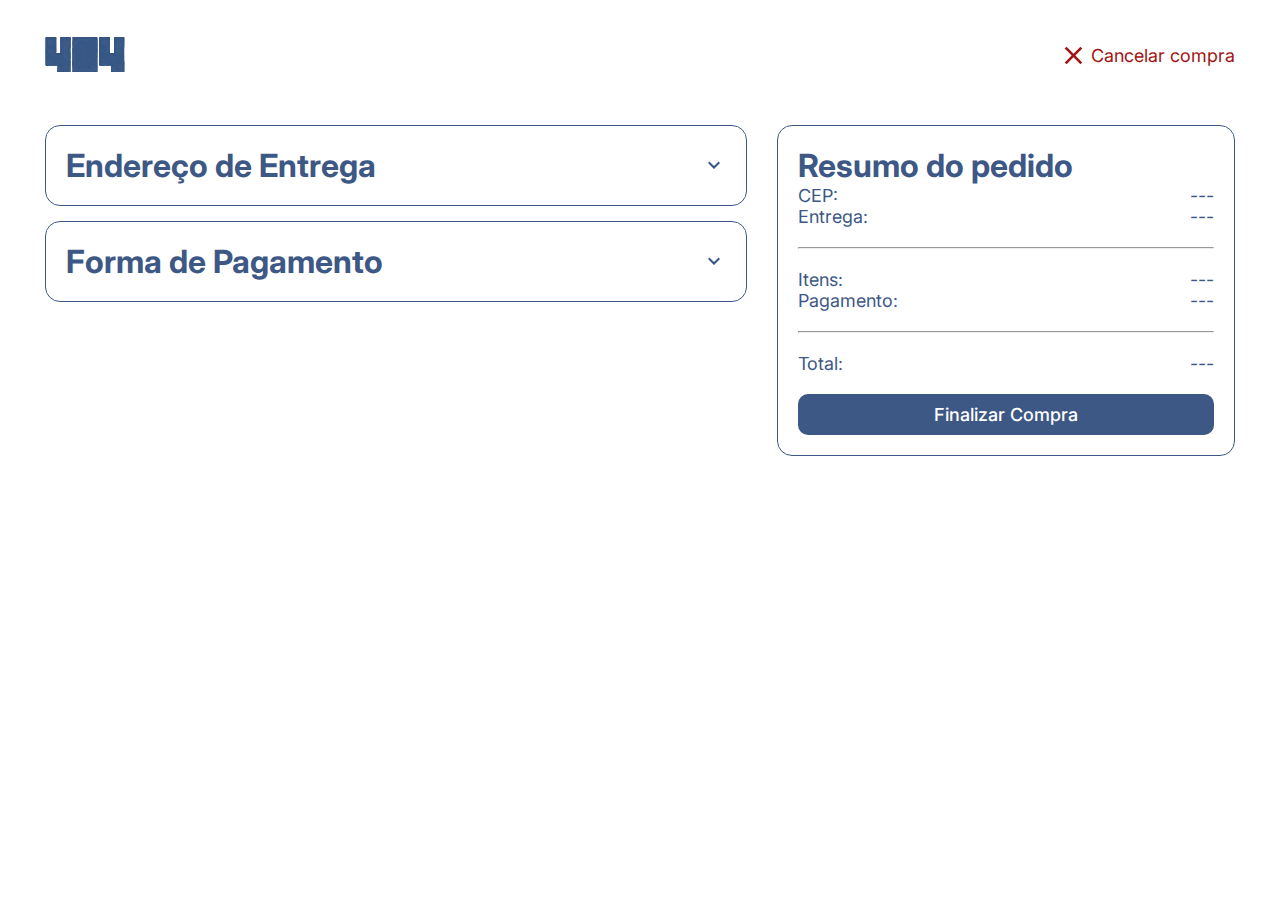
<file: checkout.html>
<!DOCTYPE html>
<html lang="pt-br">
<head>
    <meta charset="UTF-8">
    <meta http-equiv="X-UA-Compatible" content="IE=edge">
    <meta name="viewport" content="width=device-width, initial-scale=1.0">
    <link rel="shortcut icon" href="favicon/favicon.ico" type="image/x-icon">
    <link rel="stylesheet" href="style/css/checkout-style.css">
    <title>Finalizar Compra</title>
</head>
<body>
    <header>
        <nav>
            <img class="logo" src="imgs/logo-blue.svg" alt="404">
        </nav>
        <nav>
            <img src="imgs/close.svg" alt="close" id="close">
            <a href=""  class="back">Cancelar compra</a>
        </nav>
    </header>
    <section id="alert">
        <div id="alert-box">

        </div>
    </section>
    <main>
        <!--  Informar endereço  -->
        <section class="input-info">
            <div class="info-box" id="address">
                <div class="top-box" onclick="hideShowAddress()">
                    <h1>Endereço de Entrega</h1>
                    <img src="imgs/arrow.svg" alt="arrow" class="arrow" id="arrow-address">
                </div>
                <div class="body-box" id="body-address">
                    <hr>
                    <form class="input-group">
                        <div class="input-line">
                            <input class="address-inp" type="text" name="name" id="name" placeholder="Nome">
                            <div class="search-area">
                                <input class="address-inp" type="number" name="cep" id="cep" class="cep-inp" placeholder="CEP">
                                <img src="imgs/search.svg" alt="search" id="search" onclick="searchCEP()">
                            </div>
                        </div>
                        <div class="input-line">
                            <input class="address-inp" type="text" name="state" id="state" placeholder="Estado">
                            <input class="address-inp" type="text" name="city" id="city" placeholder="Cidade">
                        </div>
                        <div class="input-line">
                            <input class="address-inp" type="text" name="district" id="district" placeholder="Bairro">
                            <input class="address-inp" type="text" name="street" id="street" placeholder="Rua">
                        </div>
                        <div class="input-line">
                            <input class="address-inp" type="number" name="n" id="n" placeholder="Nº">
                            <input class="address-inp" type="text" name="complement" id="complement" placeholder="Complemento">
                        </div>
                    </form>
                    <input type="button" value="Confirmar Endereço" class="btn" onclick="showAddress()">
                </div>
            </div>
            <!--  Informar Metodo de pagamento  -->
            <div class="info-box" id="payment">
                <div class="top-box" onclick="hideShowPayment()">
                    <h1>Forma de Pagamento</h1>
                    <img src="imgs/arrow.svg" alt="arrow" class="arrow" id="arrow-pay">
                </div>
                <div class="body-box" id="body-pay">
                    <hr>
                    <div class="option-pay">
                        <input type="button" class="btn-pay" id="debit-btn" value="Débito" onclick="debit()">
                        <input type="button" class="btn-pay" id="credit-btn" value="Crédito" onclick="credit()">
                        <input type="button" class="btn-pay" id="pix-btn" value="Pix" onclick="pix()">
                        <input type="button" class="btn-pay" id="boleto-btn" value="Boleto" onclick="boleto()">
                    </div>

                    <!--  Crédito  -->

                    <div class="form-pay" id="credit-box">
                        <div class="payment-methods">
                            <form id="credit" class="option-method">
                                <h2 id="title-methods">Dados do Cartão</h2>
                                <div class="input-line">
                                    <input type="text" name="name" class="card-input card-name" id="card-name-credit" placeholder="Nome no Cartão">
                                </div>
                                <div class="input-line">
                                    <input type="number" name="number" id="card-number-credit" class="card-input card-number" placeholder="Número do Cartão">
                                </div>
                                <div class="input-line">
                                    <input type="text" name="date" id="card-date-credit" class="card-input card-date" placeholder="mm/aa">
                                    <input type="number" name="code" id="card-code-credit" class="card-input card-code" placeholder="CVV">
                                </div>
                            </form>
                            <div class="help">
                                <h2>Onde Encontrar?</h2>
                                <img src="imgs/card.PNG" id="card-img" alt="card">
                            </div>
                        </div>
                        <input type="button" value="Adicionar" class="btn" onclick="showPayment()">
                    </div>

                    <!--  Débito  -->
                    <div class="form-pay" id="debit-box">
                        <div class="payment-methods">
                            <form id="credit" class="option-method">
                                <h2 id="title-methods">Dados do Cartão</h2>
                                <div class="input-line">
                                    <input type="text" name="name" class="card-input card-name" id="card-name-debit" placeholder="Nome no Cartão">
                                </div>
                                <div class="input-line">
                                    <input type="number" name="number" id="card-number-debit" class="card-input card-number" placeholder="Número do Cartão">
                                </div>
                                <div class="input-line">
                                    <input type="text" name="date" id="card-date-debit" class="card-input card-date" placeholder="mm/aa">
                                    <input type="number" name="code" id="card-code-debit" class="card-input card-code" placeholder="CVV">
                                </div>
                            </form>
                            <div class="help">
                                <h2>Onde Encontrar?</h2>
                                <img src="imgs/card.PNG" id="card-img" alt="card">
                            </div>
                        </div>
                        <input type="button" value="Adicionar" class="btn" onclick="showPayment()">
                    </div>

                    <!-- Pix -->

                    <div  class="form-pay" id="pix-box">
                        <div class="payment-methods">
                            <div class="option-method">
                                <h2>Copia e Colar</h2>
                                <p>copie o código numerico a abaixo ou escaneie qrCode no aplicativo de seu banco.</p>
                                <p class="code-txt">GHRWFDIVJEIEFG74RY87TEF</p>
                                <input type="button" value="Copiar" class="btn">
                            </div>
                            <div class="help">
                                <h2>Escaneie</h2>
                                <img src="imgs/qrcode.jpeg" alt="QrCode" id="qrcode">
                            </div>
                        </div>
                    </div>

                    <!--   Boleto  -->

                    <div class="form-pay">
                        <div class="payment-methods boleto" id="boleto-box">
                            <h2>Boleto</h2>
                            <p>Basta realizar o pagamento do boleto, copie o código de barras ou imprima o boleto.</p>
                            <br>
                            <p>Vencimento em até 2 dias.</p>
                            <p class="code-txt">GHRWFDIVJEIEFG74RY87TEF</p>
                            <input type="button" value="Copiar código de barras" class="btn">
                            <input type="button" value="Imprimir" class="btn btn-alt">
                        </div>
                    </div>

                </div>
            </div>
        </section>
        <section class="check">
        <!--  Resumo do Pedido  -->
            <div class="info-box">
                <h1>Resumo do pedido</h1>
                <div class="checkout-info">
                    <p>CEP:</p>
                    <p id="p-cep">---</p>
                </div>
                <div class="checkout-info">
                    <p>Entrega:</p>
                    <p id="p-price">---</p>
                </div>
                <hr>
                <div class="checkout-info">
                    <p>Itens:</p>
                    <p id="p-item">---</p>
                </div>
                <div class="checkout-info">
                    <p>Pagamento:</p>
                    <p id="p-payment">---</p>
                </div>
                <hr>
                <div class="checkout-info">
                    <p>Total:</p>
                    <p id="p-total">---</p>
                </div>
                <input type="button" value="Finalizar Compra" class="btn" onclick="validation()">
            </div>
        </section>
    </main>
    <script src="script/hideShow.js"></script>
    <script src="script/searchCEP.js"></script>
    <script src="script/verifyInformation.js"></script>
    <script src="script/paymentMethods.js"></script>
</body>
</html>
</file>
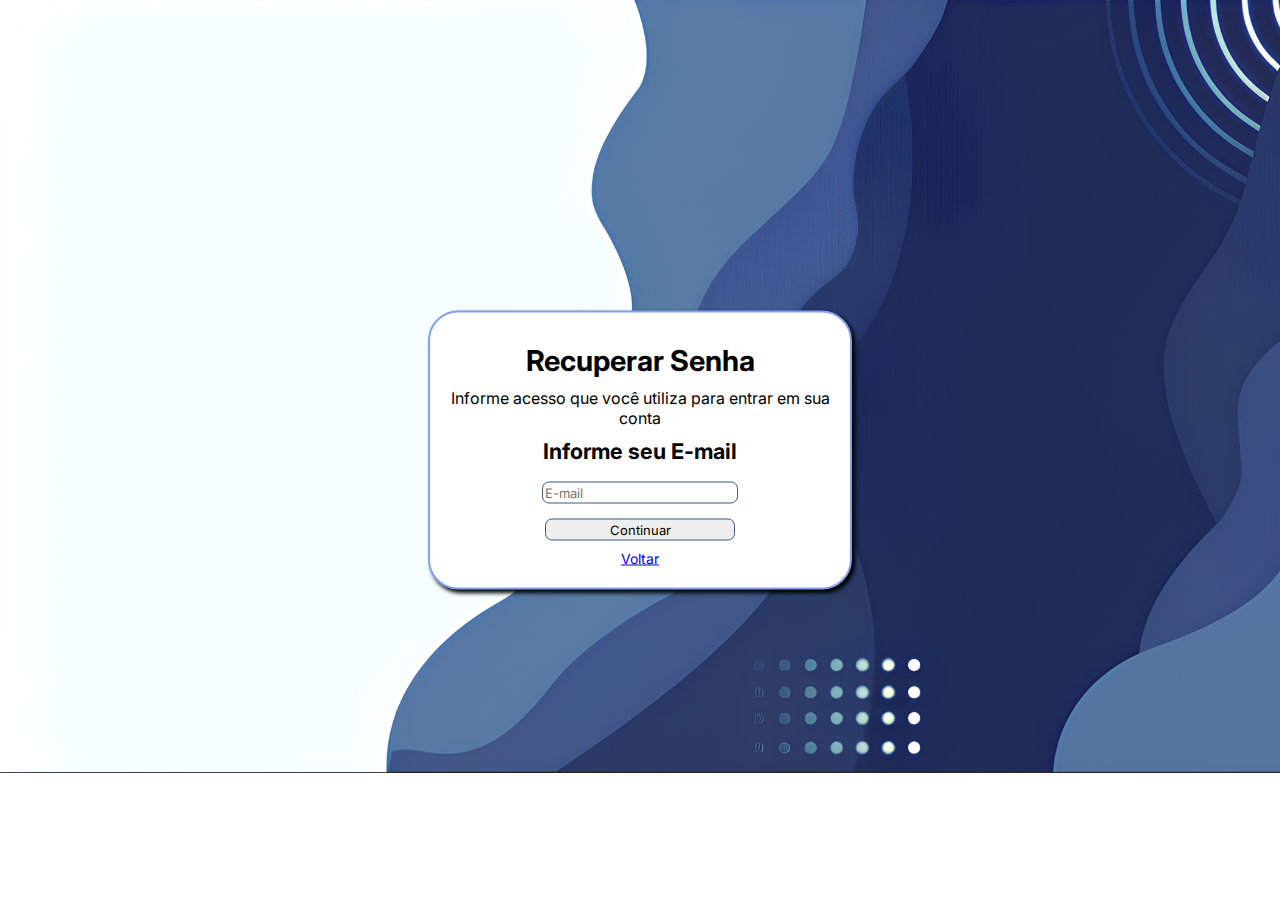
<file: ForgotPassword.html>
<!DOCTYPE html>
<html lang="pt-br">
<head>
    <meta charset="UTF-8">
    <meta name="viewport" content="width=device-width, initial-scale=1.0">
    <link rel="stylesheet" href="Forgot.css">
    <title>Forgot </title>
</head>
<body>
    <section>
        <h1>Recuperar Senha</h1>
        
        <p> Informe acesso que você utiliza para entrar em sua conta </p>
        
        <h2> Informe seu E-mail</h2>
        
        <input type="text" class="e-mail" name="e-mail" placeholder="E-mail" id="e-mail">
        
        <p class="alert-input" id="alert-email"></p>
        
        <input type="button" class="continuar" value="Continuar" onclick="Forgot()">
        
        <div>  
            <a href="login.html" class="voltar">Voltar</a>
        </div>
        
    </section>
    <script src="Forgot.js"></script>
</body>
</html>
</file>
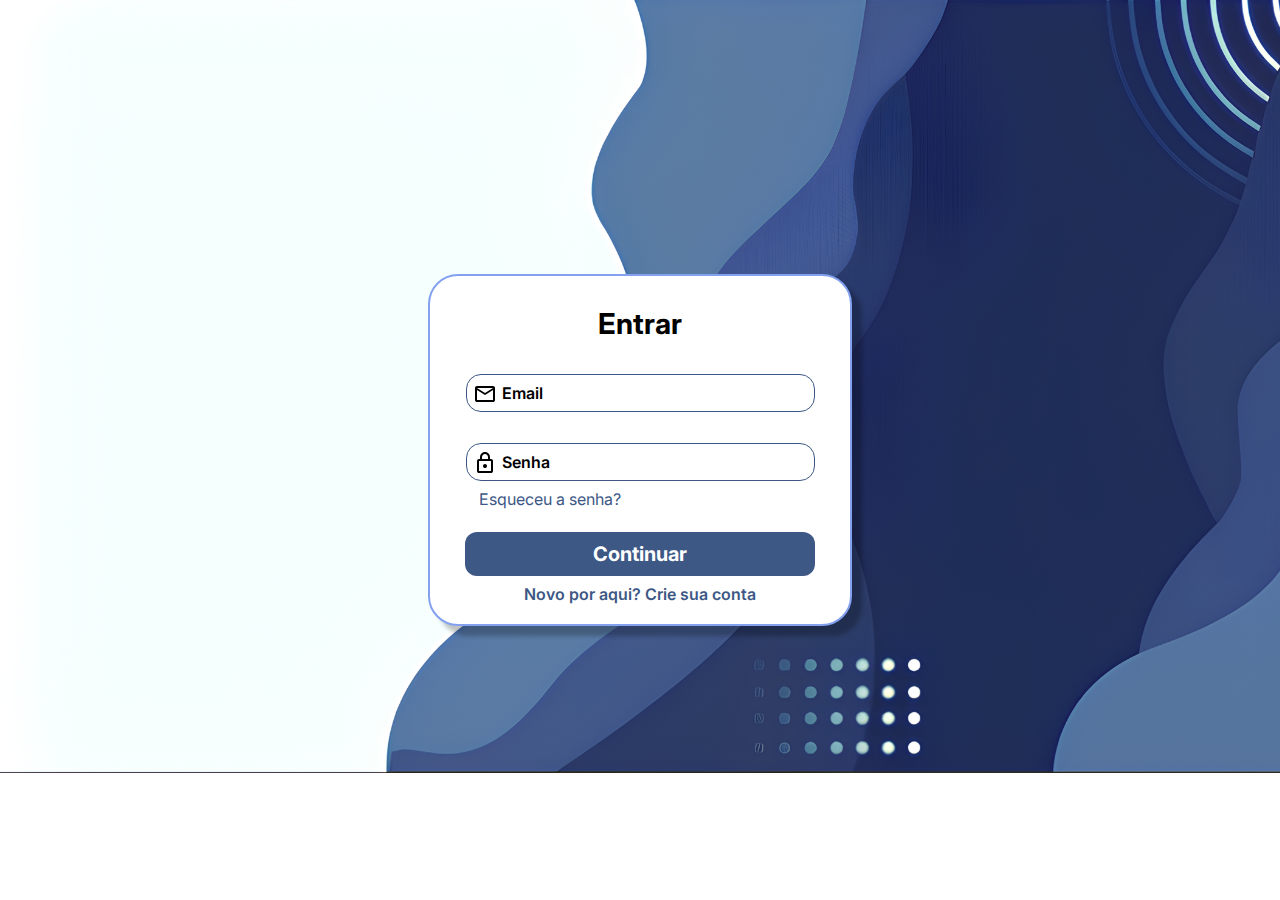
<file: login.html>
<!DOCTYPE html>
<html lang="pt-br">
<head>
    <meta charset="UTF-8">
    <meta http-equiv="X-UA-Compatible" content="IE=edge">
    <meta name="viewport" content="width=device-width, initial-scale=1.0">
    <link rel="shortcut icon" href="favicon/favicon.ico" type="image/x-icon">
    <link rel="stylesheet" href="log-style.css">
    <title>Entrar</title>
</head>
<body>
    <section>
        <h1>Entrar</h1>
        <div class="input-box log-box">
            <img src="imgs/mail.svg" alt="name" class="input-img">
           <input type="email" name="email" id="input-email" class="ipt" placeholder="Email">           
        </div>
        <p class="alert-input" id="alert-email"></p>
        <div class="input-box log-box">
            <img src="imgs/lock.svg" alt="name" class="input-img">
            <input type="password" name="email" id="input-password" class="ipt" placeholder="Senha">            
        </div>
        <p class="alert-input" id="alert-password"></p>
        <div class="input-box log-box" id="alter-box">
            <a href="ForgotPassword.html" class="alter-password">Esqueceu a senha?</a>
        </div>
        <p id="alert-confirm"></p>  
        <div class="log-box">
            <input type="button" value="Continuar" class="btn" onclick="logInUser()">
        </div>     
        <a href="register.html" class="register-btn">Novo por aqui? Crie sua conta</a>
    </section>
    <script src="script/login-script.js"></script>
</body>
</html>
</file>
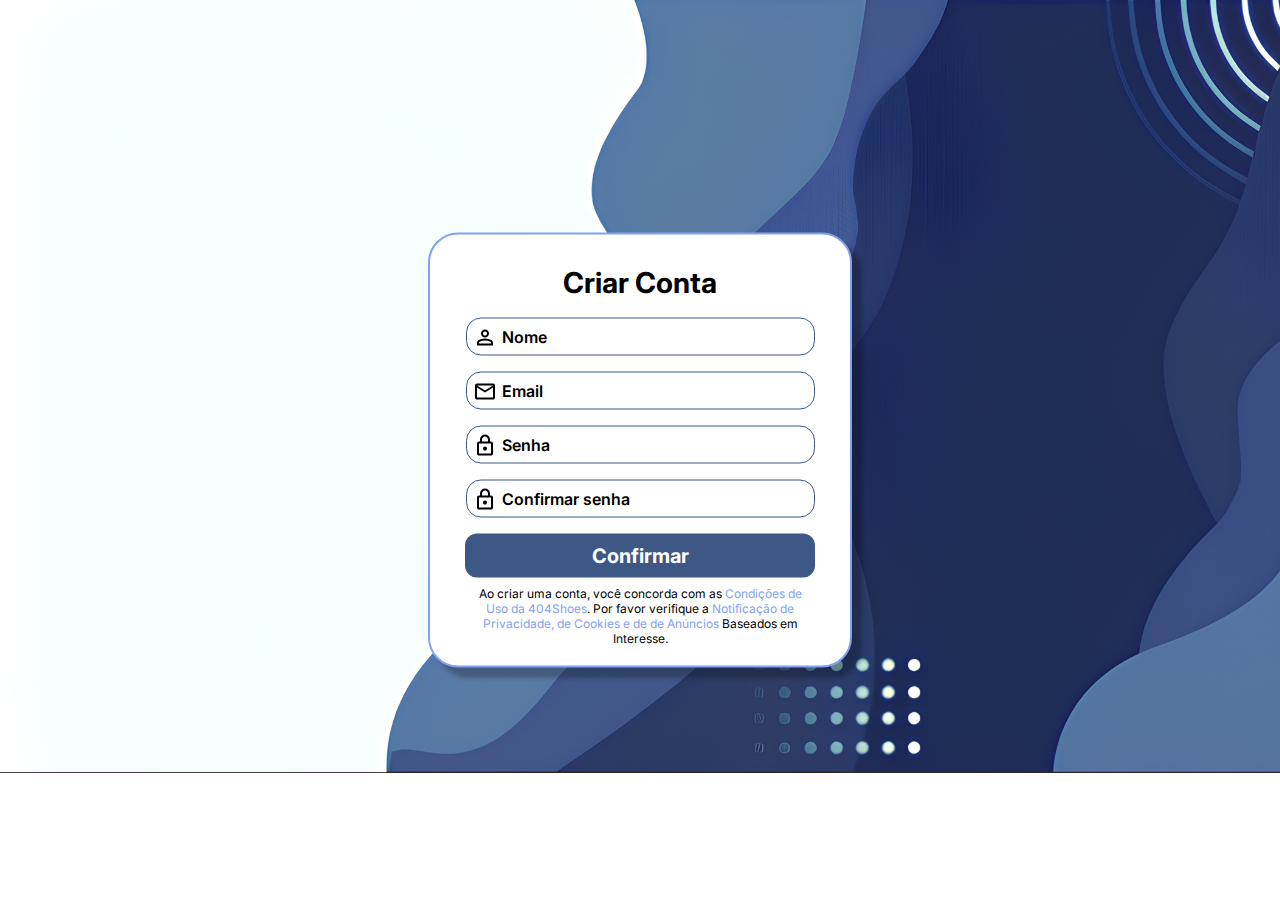
<file: register.html>
<!DOCTYPE html>
<html lang="pt-br">
<head>
    <meta charset="UTF-8">
    <meta http-equiv="X-UA-Compatible" content="IE=edge">
    <meta name="viewport" content="width=device-width, initial-scale=1.0">
    <link rel="shortcut icon" href="favicon/favicon.ico" type="image/x-icon">
    <link rel="stylesheet" href="log-style.css">
    <title>Cadastrar</title>
</head>
<body>
    <section>
        <h1>Criar Conta</h1>
        <div class="input-box">
            <img src="imgs/person.svg" alt="name" class="input-img">
            <input type="text" name="name" id="input-name" class="ipt" placeholder="Nome">
        </div>
        <p class="alert-input" id="alert-name"></p>
        <div class="input-box">
            <img src="imgs/mail.svg" alt="name" class="input-img">
           <input type="email" name="email" id="input-email" class="ipt" placeholder="Email">           
        </div>
        <p class="alert-input" id="alert-email"></p>
        <div class="input-box">
            <img src="imgs/lock.svg" alt="name" class="input-img">
            <input type="password" name="email" id="input-password" class="ipt" placeholder="Senha">            
        </div>
        <p class="alert-input" id="alert-password"></p>
        <div class="input-box">
            <img src="imgs/lock.svg" alt="name" class="input-img">
            <input type="password" name="confirm" id="input-confirm" class="ipt" placeholder="Confirmar senha">
        </div>
        <p class="alert-input" id="alert-confirm"></p>       
        <input type="button" value="Confirmar" class="btn" onclick="registerUser()">
        <div class="terms">
            <p>Ao criar uma conta, você concorda com as <a href="">Condições de Uso da 404Shoes</a>. Por favor verifique a <a href="">Notificação de Privacidade, de Cookies e de de Anúncios</a>  Baseados em Interesse.</p>
        </div>
    </section>
    <script src="script/register-script.js"></script>
</body>
</html>
</file>
<file: style/css/checkout-style.css>
/*  Fonte: Inter  */
@import url('https://fonts.googleapis.com/css2?family=Inter:wght@100..900&display=swap');

:root{
    --color-01: #3D5885;
    --color-02: #84A1F0;
    --color-03: #FFF;
    --alert-color: #a11414;
}

*{
    margin: 0px;
    padding: 0px;
    font-family: 'Inter', sans-serif;
}

body{
    padding: 0px 30px;
}

/*  
    Cabeçalho - LOGO e Cancelar  
*/

header{
    padding: 15px;
    display: flex;
    align-items: center;
    justify-content: space-between;
}

nav{
    display: flex;
    align-items: center;
}

.logo{
    width: 80px;
}

#close{
    width: 35px;
}

.back{
    font-size: 18px;
    color: var(--alert-color);
    text-decoration: none;
}

/*
#alert{

    z-index: 2;
    position: fixed;
    top: 0%;
    left: 0%;
    width: 100%;
    height: 100%;
    background-color: #0000006c;
}

#alert-box{
    width: 600px;
    height: 60%;
    border-radius: 10px;
    position: relative;
    top: 50%;
    left: 50%;
    transform: translate(-50%, -50%);
    background-color: var(--color-03);
}
*/

main{
    display: flex;
    justify-content: space-between;
}

.arrow{
    transform: rotate(90deg);
}

.top-box{
    display: flex;
    cursor: pointer;
    justify-content: space-between;
}

hr{
    margin: 20px 0px;
    background-color: var(--color-01);
}

.body-box{
    display: none;
}

/*
    Inserir Endereço
*/

.input-info{
    width: 60%;
}

.info-box{
    margin: 15px;
    padding: 20px;
    border: 1px solid var(--color-01);
    border-radius: 15px;
    color: var(--color-01);
}

.input-group{
    text-align: center;
    width: 100%;
}

.input-line{
    width: 100%;
    display: flex;
    justify-content: space-between;
}

.address-inp{
    margin: 5px;
    padding: 5px;
    border: 1px solid var(--color-01);
    border-radius: 8px;
    font-size: 18px;
    justify-content: center;
}

.address-inp::placeholder{
    color: var(--color-01);
}

#name{
    width: 85%;
}

#cep{
    width: 75%;
}

#state, #city, #district, #street{
    width: 48%;
}

#n{
    width: 10%;
}

#complement{
    width: 85%;
}

.search-area{
    display: flex;
    align-items: center;
}

#search{
    cursor: pointer;
    padding: 3px;
    border-radius: 8px;
    background-color: var(--color-01);
}

/*
    Inserir Metodo de pagamento
*/

#debit-box, #pix-box, #boleto-box{
    display: none;
}

.btn{
    cursor: pointer;
    width: 100%;
    padding: 10px;
    margin-top: 20px;
    font-size: 18px;
    background-color: var(--color-01);
    border: none;
    border-radius: 10px;
    color: var(--color-03);
    font-weight: 500;
}

.btn-alt{
    background-color: transparent;
    border: 1px solid var(--color-01);
    color: var(--color-01);
}

.option-pay{
    padding-bottom: 20px;
    text-align: center;
    align-items: center;
}

.btn-pay{
    cursor: pointer;
    width: 80px;
    padding: 5px;
    margin: 3px;
    background-color: transparent;
    border:  2px solid transparent;
    color: var(--color-01);
    font-size: 18px;
}


#credit-btn{
    border-bottom: 2px solid var(--color-01);    
}

h2{
    padding: 20px;
    font-size: 18px;
}

.payment-methods{
    display: flex;
}

.help{
    width: 50%;
    text-align: center;
}

.card-input{
    margin: 5px;
    padding: 5px;
    border: 1px solid var(--color-01);
    border-radius: 8px;
    font-size: 18px;
    justify-content: center;
}

.card-input::placeholder{
    color: var(--color-01);
}

.card-name, .card-number{
    width: 100%;
}

.card-date{
    width: 70px;
}

.card-code{
    width: 55px;
}

.option-method{
    text-align: initial;
    width: 50%;
    text-align: center;
}

#card-img{
    width: 70%;
}

.code-txt{
    width: 90%;
    margin: 10px;
    padding: 5px;
    border: 1px solid var(--color-01);
    border-radius: 10px;
}

#qrcode{
    width: 50%;
}

.boleto{
    display: block;
    margin: auto;
    width: 60%;
    text-align: center;
}

/*
    Resumo do pedido
*/


.check{
    width: 40%;   
}

.checkout-info{
    display: flex;
    justify-content: space-between;
}

p{
    font-size: 18px;
}


@media all and (max-width: 900px){
    main{
        display: block;
    } 
    
    .input-info{
        width: 100%;
    }
    
    .check{
        width: 100%;
    }
}

@media all and (max-width: 500px){

}
</file>
<file: Forgot.css>
@import url("https://fonts.googleapis.com/css2?family=Inter:wght@100..900&display=swap");

:root{
    --color-01:#3D5885;
    --color-02: #84A1F0;
    --color-03: #FFF;
    --alert-color: #a11414;
}

*{
    margin: 0px;
    padding: 0px;
    font-family: 'Inter', sans-serif;
}

body{
    width: 100%;
    background-image: url(imgs/bg.PNG);
    background-repeat:no-repeat;
    background-size: 1380px;
    background-position:center top;
}

section{
    width: 380px;
    margin: auto;
    padding: 20px;
    text-align: center;
    position: absolute;
    top: 50%;
    left: 50%;
    transform: translate(-50%, -50%);
    background-color: var(--color-03);
    border: 2px solid var(--color-02);
    box-shadow: 3px 3px 4px #000;
    border-radius: 30px;

}

h1{ 
    font-size: 1.8em;
    padding: 10px;
}

h2{
    font-size: 1.35em;
    padding: 10px;
}

.e-mail{
    width: 50%;
    padding: 2px;
    border-radius: 7px;
    border: 1px solid var(--color-01);
    font-size: 13px;
    margin: 8px;
}

.continuar{
    width: 50%;
    padding: 2px;
    border-radius: 7px;
    border: 1px solid var(--color-01);
    font-size: 13px;
    margin: 7px;
}

.voltar{
    width: 50%;
    padding: 2px;
    font-size: 14px;
}

#alert-email{
    color: var(--alert-color);
    font-size: 13px;
}
</file>
<file: log-style.css>
/*  Fonte: Inter  */
@import url('https://fonts.googleapis.com/css2?family=Inter:wght@100..900&display=swap');

:root{
    --color-01: #3D5885;
    --color-02: #84A1F0;
    --color-03: #FFF;
    --alert-color: #a11414;
}

*{
    margin: 0px;
    padding: 0px;
    font-family: 'Inter', sans-serif;
}

body{
    width: 100%;
    background-image: url(imgs/bg.PNG);
    background-repeat:no-repeat;
    background-size: 1380px;
    background-position:center top;
    
}

section{
    width: 380px;
    margin: auto;
    padding: 20px;
    background-color: white;
    text-align: center;
    border: 2px solid var(--color-02);
    border-radius: 30px;
    box-shadow: 10px 10px 4px #0000003d;
    position: absolute;
    top: 50%;
    left: 50%;
    transform: translate(-50%, -50%);
}

h1{
    font-size: 1.8em;
    padding: 10px;
}

.input-box{
    position: relative;
}

.input-img{
    position: absolute;
    top: 30%;
    left: 6%;
}

.ipt{
    width: 80%;
    padding: 8px 8px 8px 35px;
    margin: 8px;
    font-size: 16px;
    border: 1px solid var(--color-01);
    border-radius: 15px;
}

.ipt::placeholder{
    color: black;
    font-weight: 600;
}

.alert-input{
    margin: 0px 25px;
    text-align: left;
    color: var(--alert-color);
}

.btn{
    cursor: pointer;
    width: 92%;
    padding: 10px;
    margin: 8px;
    font-size: 20px;
    background-color: var(--color-01);
    border: none;
    border-radius: 12px;
    color: var(--color-03);
    font-weight: bold;
}

.terms{
    margin: auto;
    width: 90%;
}

.log-box{
    margin-top: 15px;
}

#alter-box{
    margin: auto;
    width: 85%;
    text-align: left;
}

.alter-password{
    cursor: pointer;
    text-decoration: none;
    color: var(--color-01); 
}

.register-btn{
    padding: 10px;
    text-decoration: none;
    color: var(--color-01);
    font-weight: 600;
}

p{
    font-size: 12px;
    
}

a{
    text-decoration: none;
    color: var(--color-02);
}

@media all and (max-width: 440px){
    
section{
    width: 80%;
    margin: auto;
    padding: 20px;
}


h1{
    font-size: 1.5em;
    padding: 10px;
}

.ipt{
    width: 75%;
    padding: 5px 5px 5px 35px;
    margin: 8px;
    font-size: 14px;
    border-radius: 10px;
}

.input-img{
    width: 20px;
    position: absolute;
    top: 30%;
    left: 8%;
}

.btn{
    width: 90%;
    padding: 8px;
    margin: 8px;
    font-size: 14px;
    border-radius: 10px;
}


p{
    font-size: 9px;
    
}

}
</file>
